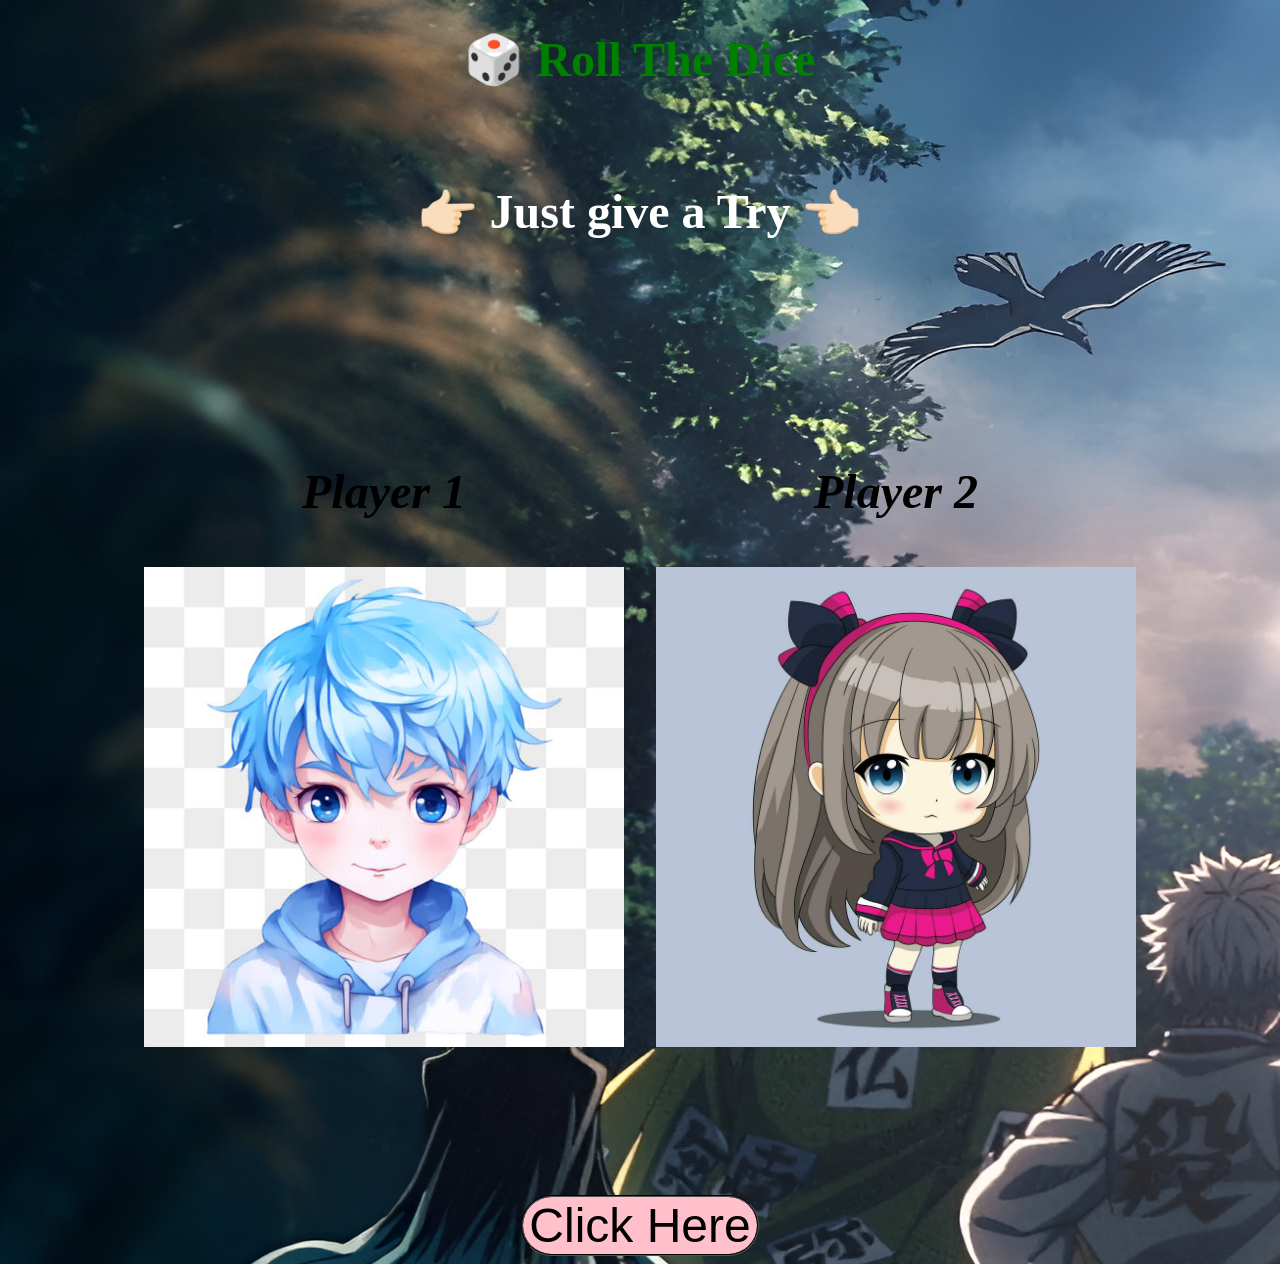
<file: index.html>
<!DOCTYPE html>
<html lang = "en">
    <head>
        <meta charset="UTF-8" />
        <title>Click N Play </title>
        <link rel = "stylesheet" href = "./stlye.css" />
        <link rel="icon" href="./favicon-32x32.png" type = "image/x-icon">
    </head>
    <body>
        <center>                  
        <div class = "Main">
            <h1 class = "Top">🎲 Roll The Dice</h1>
            <h1 class = "result">👉🏻 Just give a Try 👈🏻</h1>
            <div class = "Middle">
                <div class = "left">
                    <p>Player 1</p>
                    <img class = "image one" src="./boy.jpg" alt="Random Number">
                </div>
                <div class = "right">
                    <p>Player  2</p>
                    <img class = "image two" src="./girl.jpg" alt="Random Number">
                </div>
            </div class = "Bottom">
            <div>
                <button class = "click">Click Here</button>
            </div>
        </div>
        </center>
        <script src = "./power.js"></script>
    </body>
</html>
</file>
<file: stlye.css>
body {
    background-image: url('./demon.png');
}

.Middle {
    display: flex;
    flex-direction: row;
    justify-content: center;
    gap: 2em;
    padding-top: 5em;
}

p {
    font-style: italic;
    font-weight: bold;
    font-size: 3em;
}

.Top {
    font-size: 3em;
    color : green;
}

.click {
    margin-top: 3em;
    font-size: 3em;
    border-style: groove;
    border-radius: 20cap;
}

.result {
    margin: 2em;
    font-style: "Times New Roman";
    font-size: 3em;
    color: white;
}

.image {
    height : 30em;
    width  : 30em;
}

.click {
    background-color: pink;
}

.click:hover {
    background-color : red;
}
</file>
